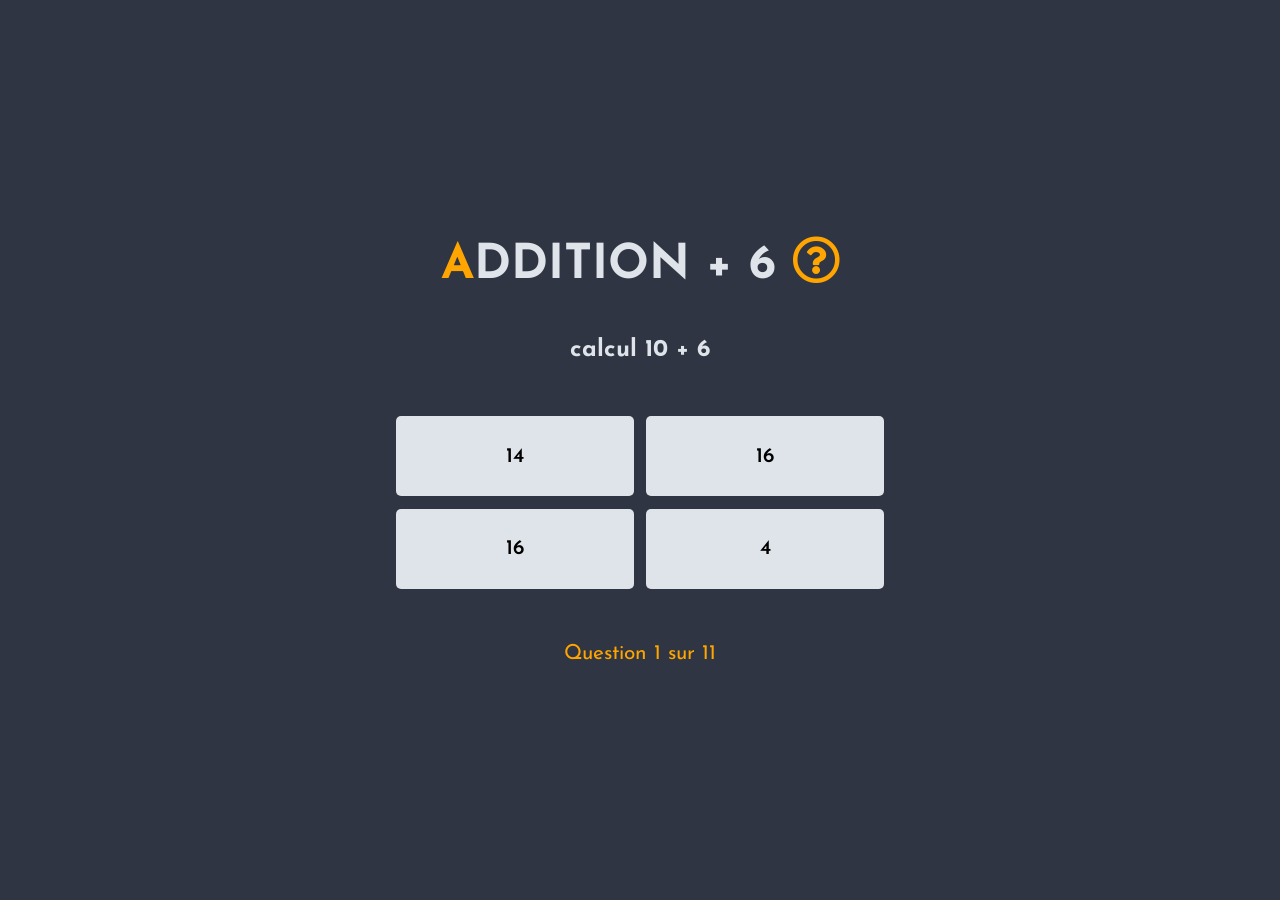
<file: index.html>
<!DOCTYPE html>
<html lang="fr">
<head>
  <meta charset="UTF-8">
  <meta name="viewport" content="width=device-width, initial-scale=1.0">
  <meta http-equiv="X-UA-Compatible" content="ie=edge">
    
  <title>Addition</title>

  <link rel="stylesheet" href="https://use.fontawesome.com/releases/v5.8.2/css/all.css">
  <link href="style.css" rel="stylesheet">
 
</head>

<body>

  <div class="container">
    <div id="quiz">
      <h1><span>A</span>ddition + 6 <i class="far fa-question-circle"></i></h1>

      <h2 id="question"></h2>
        
      <h3 id="score"></h3>

      <div class="choices">
        <button id="guess0" class="btn">        
          <p id="choice0"></p>
        </button>

        <button id="guess1" class="btn">
          <p id="choice1"></p>
        </button>
          
        <button id="guess2" class="btn">
          <p id="choice2"></p>
        </button>
          
        <button id="guess3" class="btn">
          <p id="choice3"></p>
        </button>
      </div>

      <p id="progress"></p>

    </div>
  </div>
   
  <script src="script.js" type="text/javascript" ></script>
</body>



</html>
</file>
<file: style.css>
@import url("https://fonts.googleapis.com/css2?family=Josefin+Sans:wght@300&display=swap");
* {
  font-family: "Josefin Sans", sans-serif;
  box-sizing: border-box;
  margin: 0;
  padding: 0;
  text-align: center;
}

body {
  display: grid;
  align-items: center;
  justify-items: center;
  min-height: 100vh;
  background: #2f3542;
  color: #dfe4ea;
}
body h1 {
  margin-bottom: 3rem;
  text-transform: uppercase;
  font-size: 3rem;
}
body h1 span, body h1 i {
  color: #ffa502;
}
body h3 {
  color: #ffa502;
  font-size: 1.5rem;
}
body .container .choices {
  display: flex;
  flex-wrap: wrap;
  margin: 3rem auto 3rem;
  width: 500px;
}
body .container .choices button {
  flex: 1 0 45%;
  width: 200px;
  height: 80px;
  border-radius: 5px;
  cursor: pointer;
  border: none;
  margin: 0.4rem;
  outline: none;
  background: #dfe4ea;
  user-select: none;
  font-weight: 600;
}
body .container .choices button:hover {
  background: #ffa502;
  transition: 0.5s;
}
body .container .choices button:active {
  transform: scale(0.9);
  transition: transform 0.1s;
}
body .container .choices button p {
  font-size: 1.3rem;
}
body #progress {
  font-size: 1.3rem;
  color: #ffa502;
}

/*# sourceMappingURL=style.css.map */
</file>
